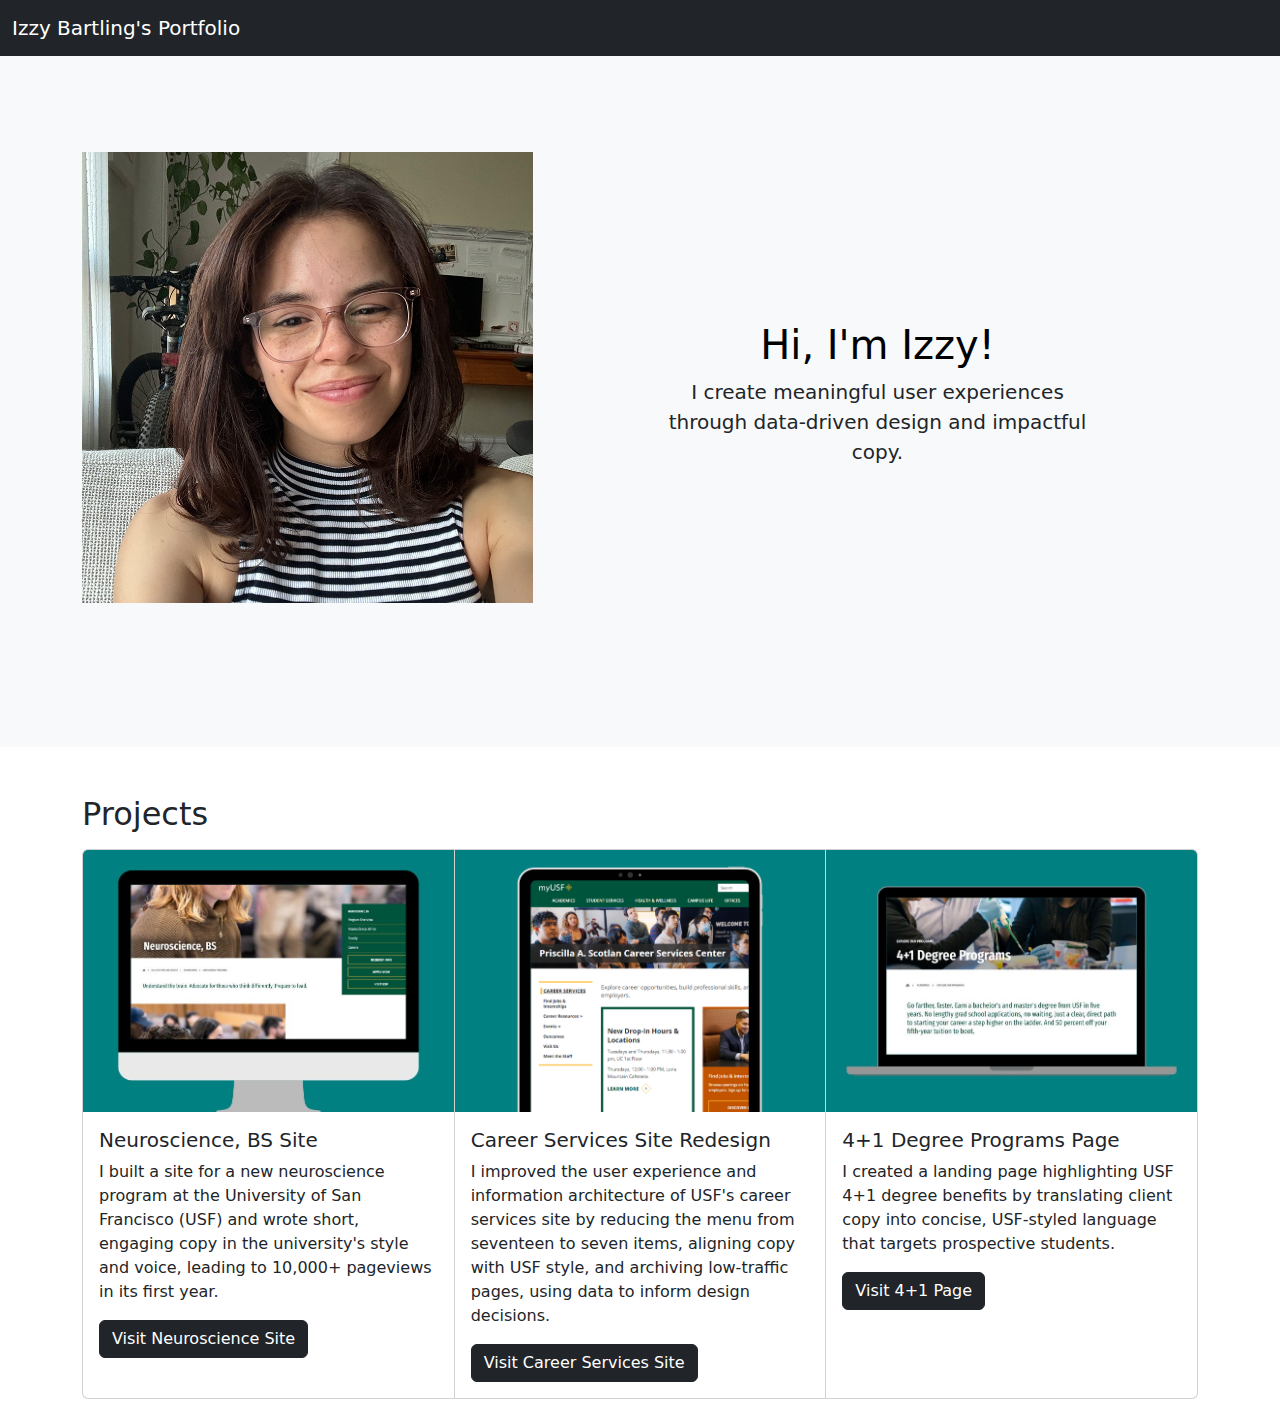
<file: index.html>
<!DOCTYPE html>
<html lang="en">
    <head>
        <meta charset="uft-8">
        <meta name="viewport" content="width=device-width, initial-scale=1">
        <title>Izzy Bartling | Web Producer</title>
        <link href="https://cdn.jsdelivr.net/npm/bootstrap@5.3.3/dist/css/bootstrap.min.css" rel="stylesheet" integrity="sha384-QWTKZyjpPEjISv5WaRU9OFeRpok6YctnYmDr5pNlyT2bRjXh0JMhjY6hW+ALEwIH" crossorigin="anonymous">
    </head>
    <body class="mb-4">

        <nav class="navbar navbar-expand-md navbar-dark bg-dark" aria-label="Fourth navbar example">
            <div class="container-fluid">
              <a class="navbar-brand" href="#">Izzy Bartling's Portfolio</a>
            </div>
        </nav>
        
        <div class="mb-5">
            <div class="p-5 text-center bg-body-tertiary">
              <div class="container py-5">
                <div class="row d-flex align-items-center">
                  <div class="col-md-5 mb-5">
                    <img src="izzy-headshot-2024.jpg" alt="izzy bartling" width="100%" />
                  </div>
                  <div class="col-md-7">
                <h1 class="text-body-emphasis">Hi, I'm Izzy!</h1>
                <p class="col-lg-8 mx-auto lead">
                  I create meaningful user experiences through data-driven design and impactful copy.
                </p>
                </div>
              </div>
              </div>
            </div>
        </div>

        <div class="container">
        <h2 class="mb-3">Projects</h2>
        <div class="card-group">
          <div class="card">
            <img src="neuroscience-site-preview.jpg" class="card-img-top" alt="USF Neuroscience major site">
            <div class="card-body">
              <h5 class="card-title">Neuroscience, BS Site</h5>
              <p class="card-text">I built a site for a new neuroscience program at the University of San Francisco (USF) and wrote short, engaging copy in the university's style and voice, leading to 10,000+ pageviews in its first year.</p>
              <a href="https://www.usfca.edu/arts-sciences/programs/undergraduate/neuroscience" target="_blank" class="btn btn-dark">Visit Neuroscience Site</a>
            </div>
          </div>
          <div class="card">
            <img src="career-services-preview.png" class="card-img-top" alt="Career Services site">
            <div class="card-body">
              <h5 class="card-title">Career Services Site Redesign</h5>
              <p class="card-text">I improved the user experience and information architecture of USF's career services site by reducing the menu from seventeen to seven items, aligning copy with USF style, and archiving low-traffic pages, using data to inform design decisions.</p>
              <a href="https://myusf.usfca.edu/career-services" target="_blank" class="btn btn-dark">Visit Career Services Site</a>
            </div>
          </div>
          <div class="card">
            <img src="dual-degree-page-preview.jpg" class="card-img-top" alt="USF Dual Degree site page">
            <div class="card-body">
              <h5 class="card-title">4+1 Degree Programs Page</h5>
              <p class="card-text">I created a landing page highlighting USF 4+1 degree benefits by translating client copy into concise, USF-styled language that targets prospective students.</p>
              <a href="https://www.usfca.edu/academics/explore-our-programs/4-plus-1-programs" target="_blank" class="btn btn-dark">Visit 4+1 Page</a>
            </div>
          </div>
        </div>
        </div>

        <script src="https://cdn.jsdelivr.net/npm/bootstrap@5.3.3/dist/js/bootstrap.bundle.min.js" integrity="sha384-YvpcrYf0tY3lHB60NNkmXc5s9fDVZLESaAA55NDzOxhy9GkcIdslK1eN7N6jIeHz" crossorigin="anonymous"></script>
    </body>
</html>
</file>
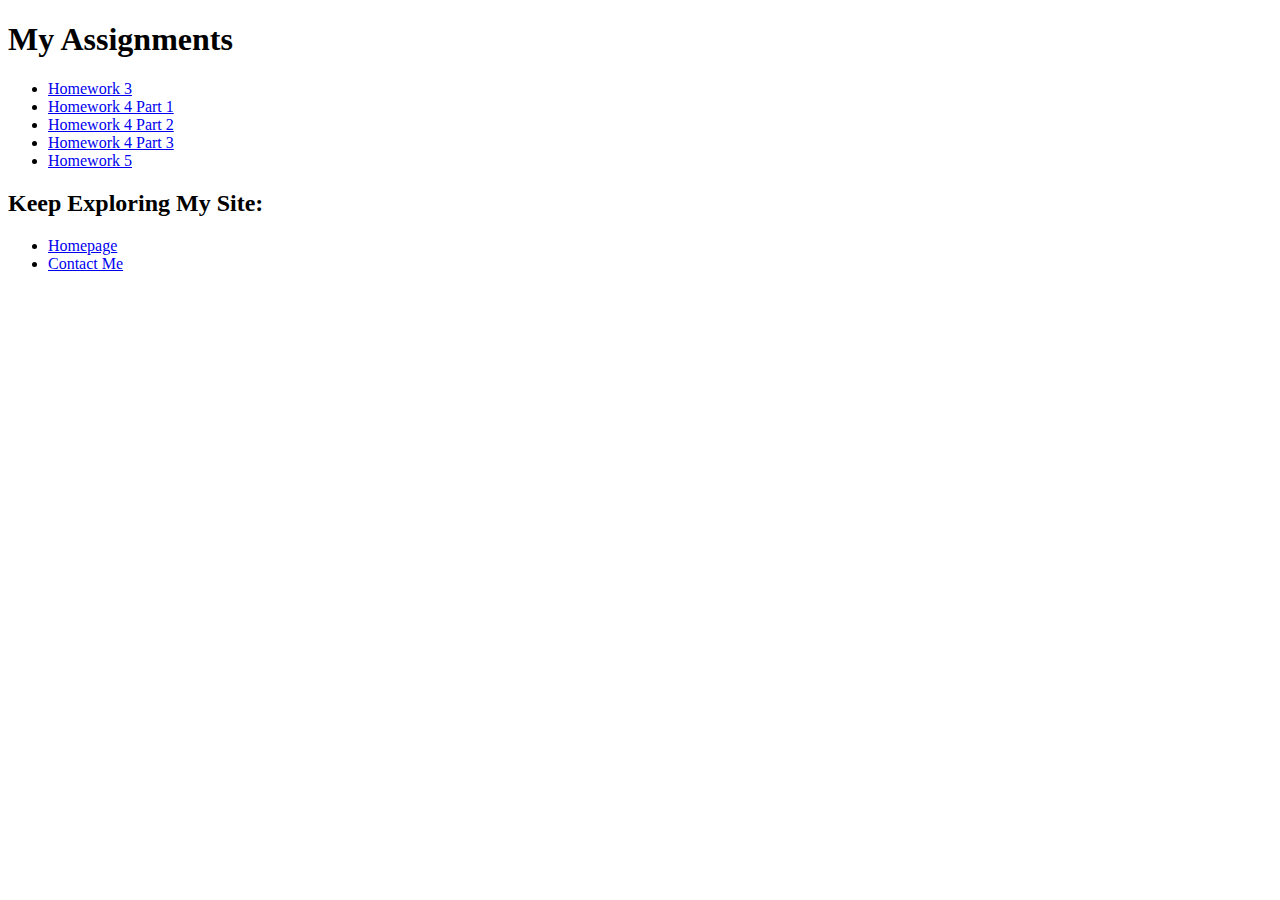
<file: assignments.html>
<!doctype html><html lang=en><meta charset=utf-8><title>My Assignments | Izzy Bartling's Website</title><h1>My Assignments</h1><ul><li><a href=hw3.html>Homework 3</a><li><a href=hw4part1.html>Homework 4 Part 1</a><li><a href=hw4part2.html>Homework 4 Part 2</a><li><a href=hw4part3.html>Homework 4 Part 3</a><li><a href="movies.html">Homework 5</a></</li></ul><h2>Keep Exploring My Site:</h2><ul><li><a href=index.html>Homepage</a><li><a href=contact.html>Contact Me</a></ul>
</file>
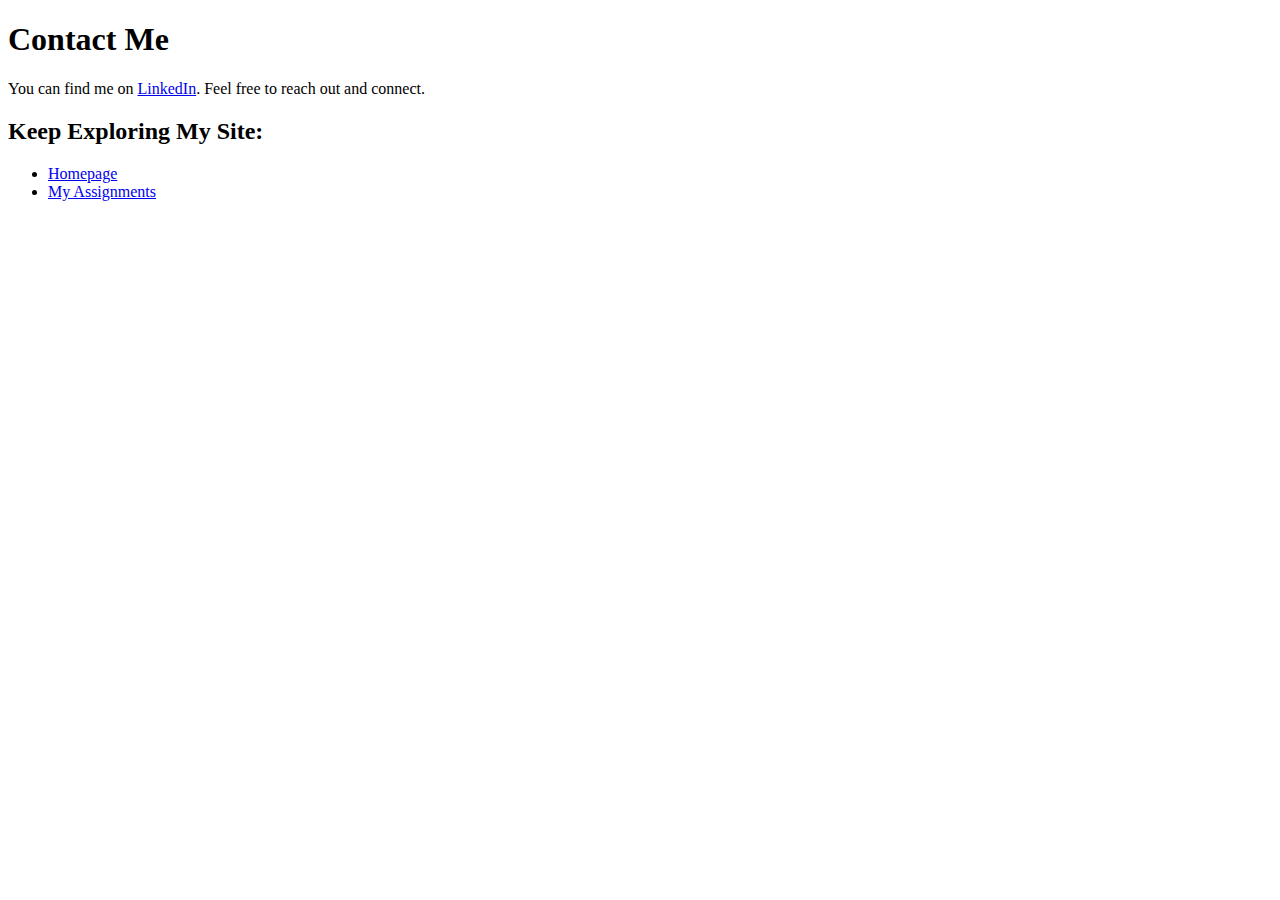
<file: contact.html>
<!doctype html><html lang=en><script async src="https://www.googletagmanager.com/gtag/js?id=G-JEFMGSB1LB"></script><script>function gtag(){dataLayer.push(arguments)}window.dataLayer=window.dataLayer||[],gtag("js",new Date),gtag("config","G-JEFMGSB1LB")</script><meta charset=utf-8><title>Contact Me | Izzy Bartling's Website</title><h1>Contact Me</h1><p>You can find me on <a href=https://www.linkedin.com/in/isabel-bartling/ target=_blank>LinkedIn</a>. Feel free to reach out and connect.<h2>Keep Exploring My Site:</h2><ul><li><a href=index.html>Homepage</a><li><a href=assignments.html>My Assignments</a></ul>
</file>
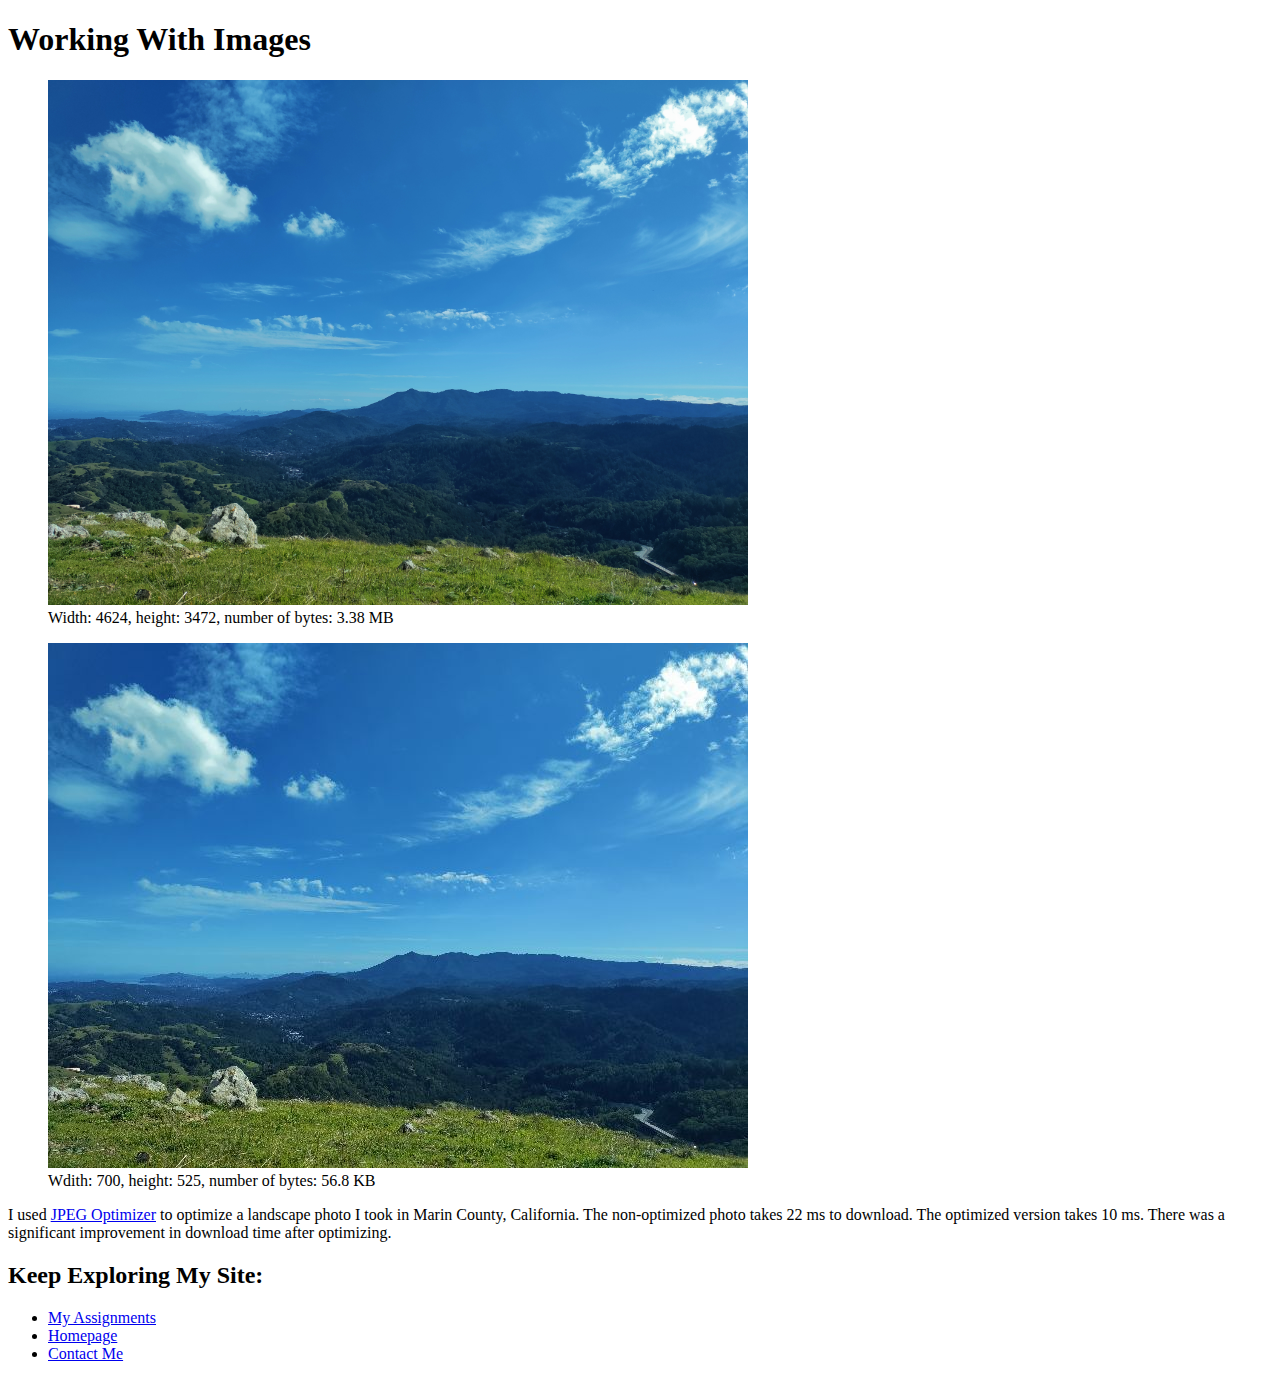
<file: hw3.html>
<!doctype html><html lang=en><meta charset=utf-8><title>Izzy Bartling | Web Producer at USF</title><h1>Working With Images</h1><figure><img alt="mountains in Marin" src=marin-non-optimized.jpg width=700><figcaption>Width: 4624, height: 3472, number of bytes: 3.38 MB</figcaption></figure><figure><img alt="mountains in Marin" src=marin-optimized.jpg><figcaption>Wdith: 700, height: 525, number of bytes: 56.8 KB</figcaption></figure><p>I used <a href=https://jpeg-optimizer.com/ target=_blank>JPEG Optimizer</a> to optimize a landscape photo I took in Marin County, California. The non-optimized photo takes 22 ms to download. The optimized version takes 10 ms. There was a significant improvement in download time after optimizing.<h2>Keep Exploring My Site:</h2><ul><li><a href=assignments.html>My Assignments</a><li><a href=index.html>Homepage</a><li><a href=contact.html>Contact Me</a></ul>
</file>
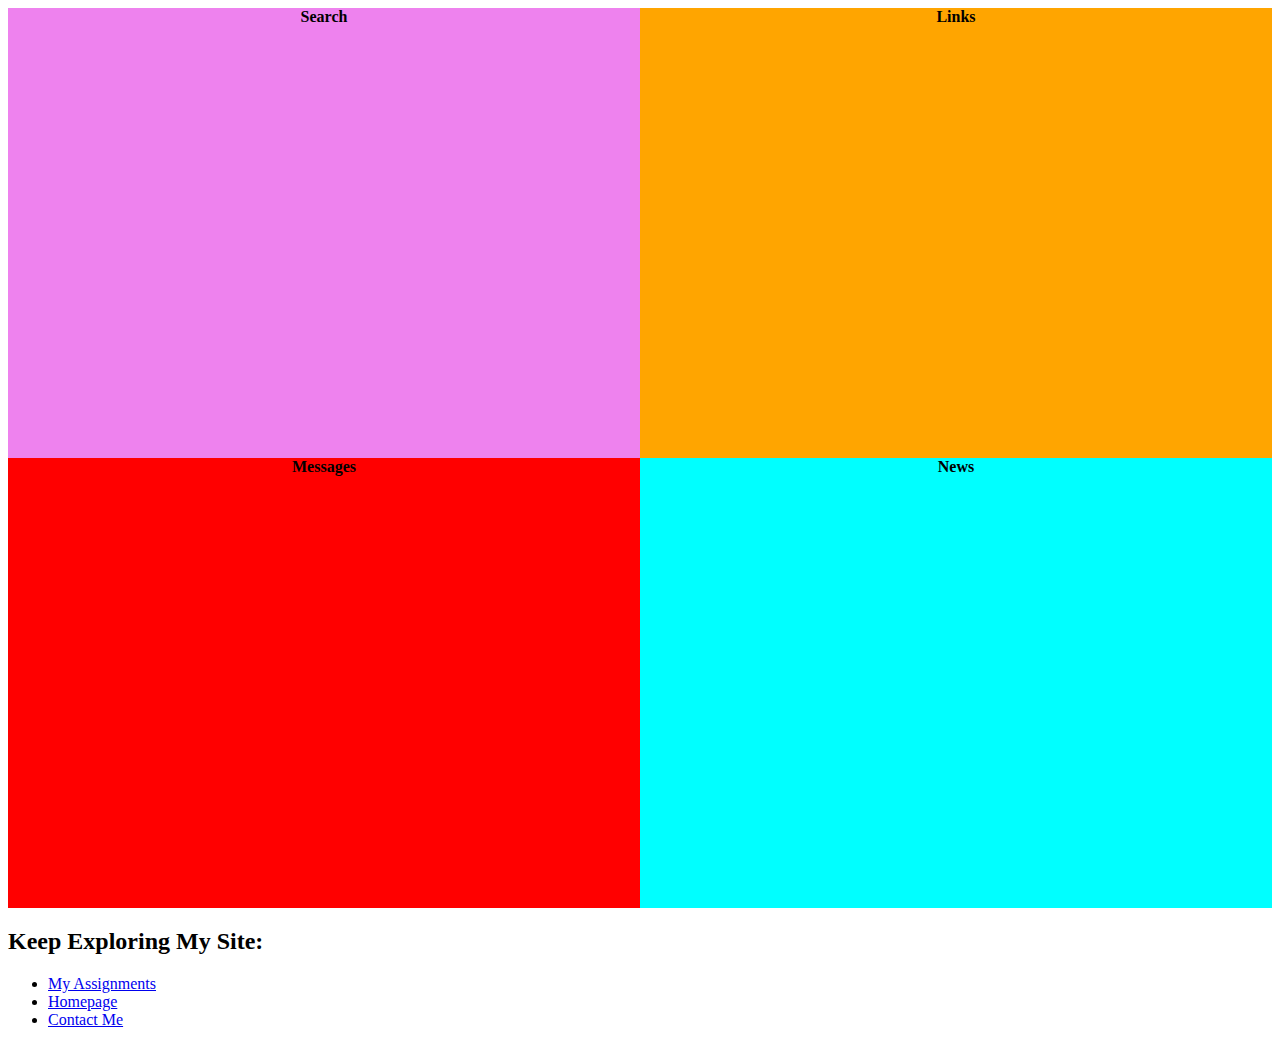
<file: hw4part1.html>
<!doctype html><html lang=en><title>Working with Grids</title><meta charset=utf-8><meta content="working with grids in CNIT 132A" name=description><style>.news{grid-area:news}.links{grid-area:links}.search{grid-area:search}.messages{grid-area:messages}.page-layout{display:grid;grid-template-areas:'search links' 'messages news';grid-template-columns:1fr 1fr;grid-template-rows:1fr 1fr;height:100vh;width:100%}.links,.messages,.news,.search{text-align:center;font-weight:700}.news{background-color:#0ff}.links{background-color:orange}.search{background-color:violet}.messages{background-color:red}</style><div class=page-layout><div class=news>News</div><div class=links>Links</div><div class=search>Search</div><div class=messages>Messages</div></div><h2>Keep Exploring My Site:</h2><ul><li><a href=assignments.html>My Assignments</a><li><a href=index.html>Homepage</a><li><a href=contact.html>Contact Me</a></ul>
</file>
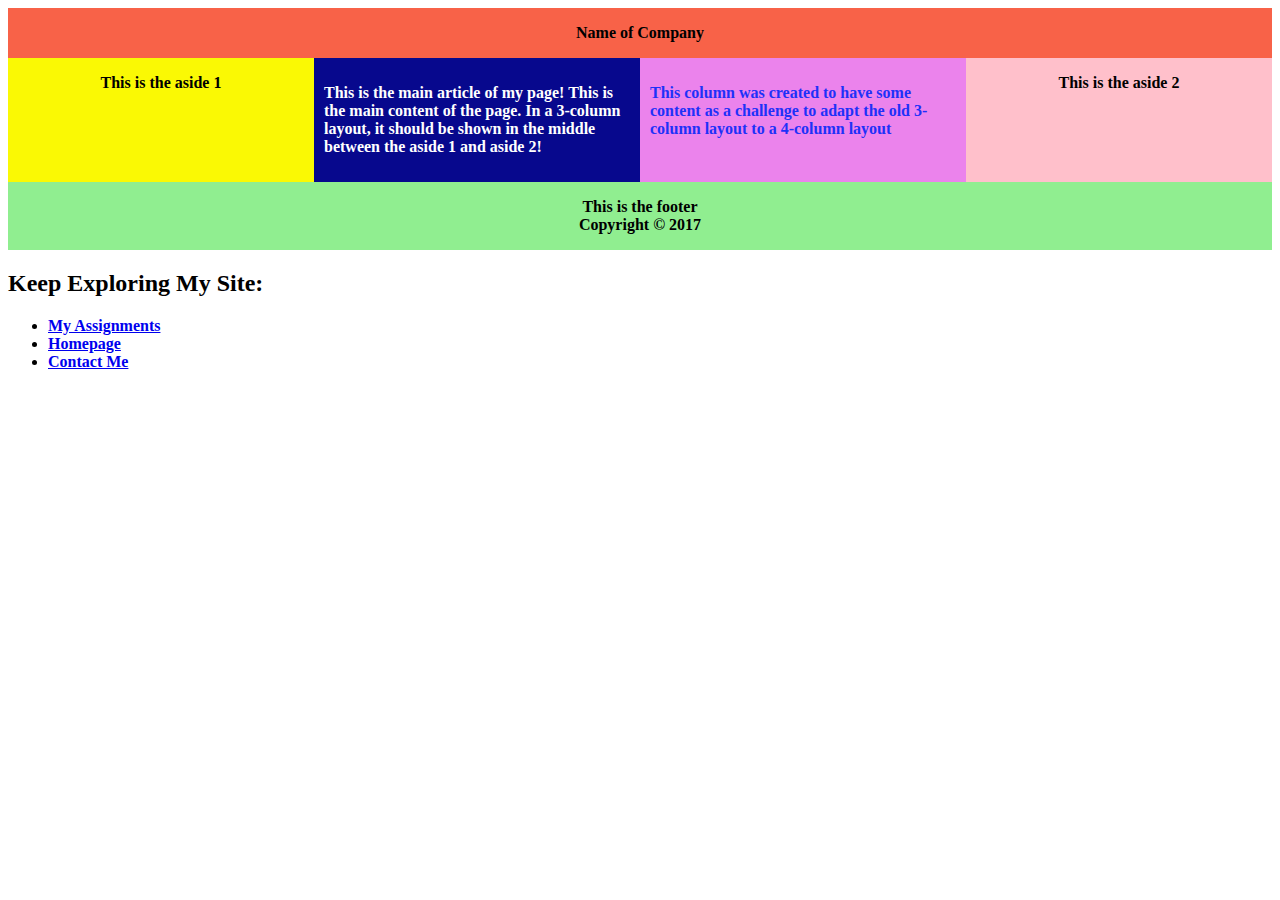
<file: hw4part2.html>
<!doctype html><html lang=en><meta charset=utf-8><title>Homework 4</title><link href=style.css rel=stylesheet><div class=flex-container><div class="center-text header"><p>Name of Company</div></div><div class=flex-container><div class="center-text aside-1"><p>This is the aside 1</div><div class=main><p>This is the main article of my page! This is the main content of the page. In a 3-column layout, it should be shown in the middle between the aside 1 and aside 2!</div><div class=extra-item><p>This column was created to have some content as a challenge to adapt the old 3-column layout to a 4-column layout</div><div class="center-text aside-2"><p>This is the aside 2</div></div><div class=flex-container><div class="center-text footer"><p>This is the footer<br>Copyright © 2017</div></div><h2>Keep Exploring My Site:</h2><ul><li><a href=assignments.html>My Assignments</a><li><a href=index.html>Homepage</a><li><a href=contact.html>Contact Me</a></ul>
</file>
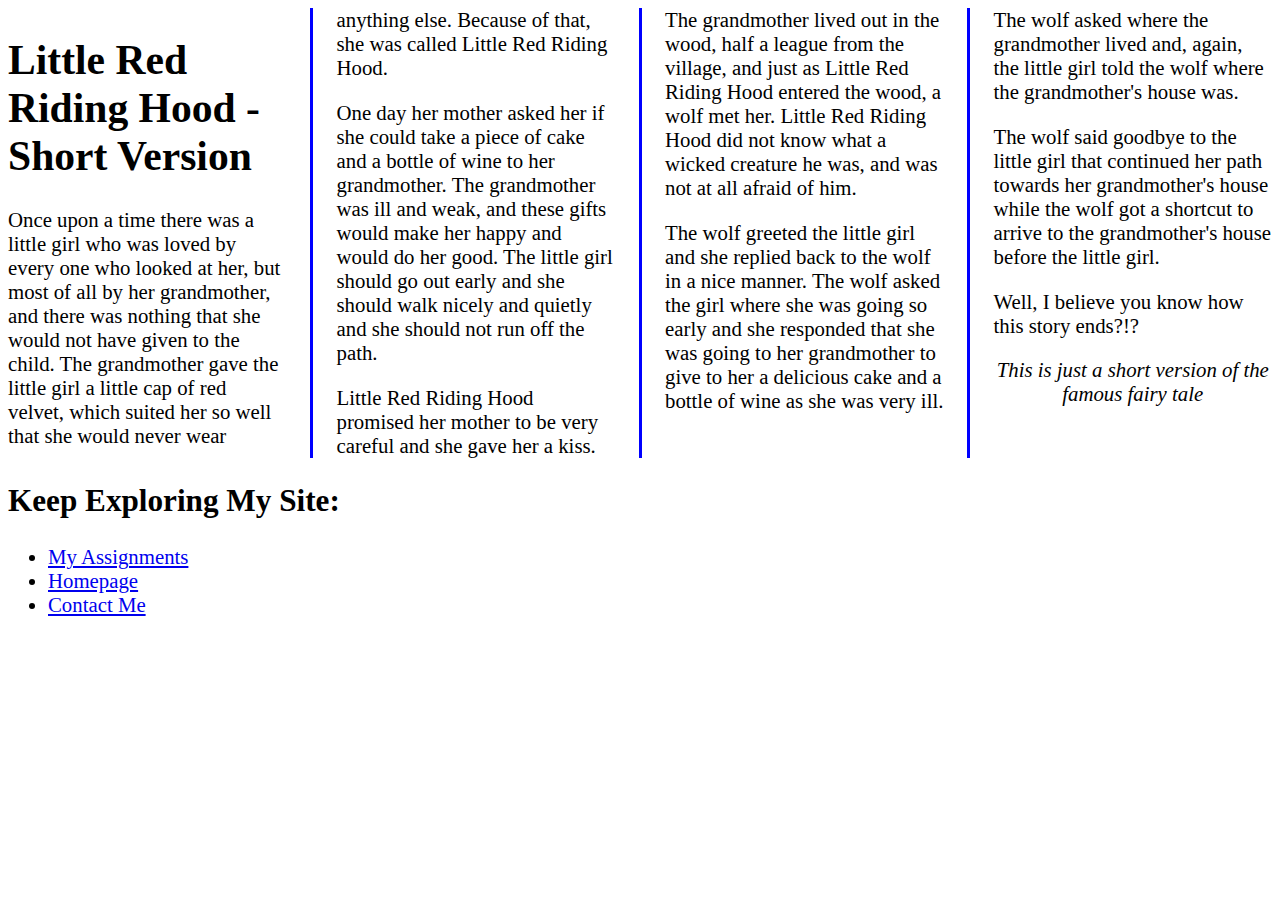
<file: hw4part3.html>
<!doctype html><html lang=en><title>Column Layout</title><meta charset=utf-8><meta content="Column layout" name=description><style>body{font-size:1.3rem}.multicol{column-count:4;column-gap:50px;column-rule:3px solid #00f}.footer{text-align:center;font-style:italic}</style><div class=multicol><h1>Little Red Riding Hood - Short Version</h1><main><p>Once upon a time there was a little girl who was loved by every one who looked at her, but most of all by her grandmother, and there was nothing that she would not have given to the child. The grandmother gave the little girl a little cap of red velvet, which suited her so well that she would never wear anything else. Because of that, she was called Little Red Riding Hood.<p>One day her mother asked her if she could take a piece of cake and a bottle of wine to her grandmother. The grandmother was ill and weak, and these gifts would make her happy and would do her good. The little girl should go out early and she should walk nicely and quietly and she should not run off the path.<p>Little Red Riding Hood promised her mother to be very careful and she gave her a kiss.<p>The grandmother lived out in the wood, half a league from the village, and just as Little Red Riding Hood entered the wood, a wolf met her. Little Red Riding Hood did not know what a wicked creature he was, and was not at all afraid of him.<p>The wolf greeted the little girl and she replied back to the wolf in a nice manner. The wolf asked the girl where she was going so early and she responded that she was going to her grandmother to give to her a delicious cake and a bottle of wine as she was very ill.<p>The wolf asked where the grandmother lived and, again, the little girl told the wolf where the grandmother's house was.<p>The wolf said goodbye to the little girl that continued her path towards her grandmother's house while the wolf got a shortcut to arrive to the grandmother's house before the little girl.<p>Well, I believe you know how this story ends?!?</main><p class=footer>This is just a short version of the famous fairy tale</div><h2>Keep Exploring My Site:</h2><ul><li><a href=assignments.html>My Assignments</a><li><a href=index.html>Homepage</a><li><a href=contact.html>Contact Me</a></ul>
</file>
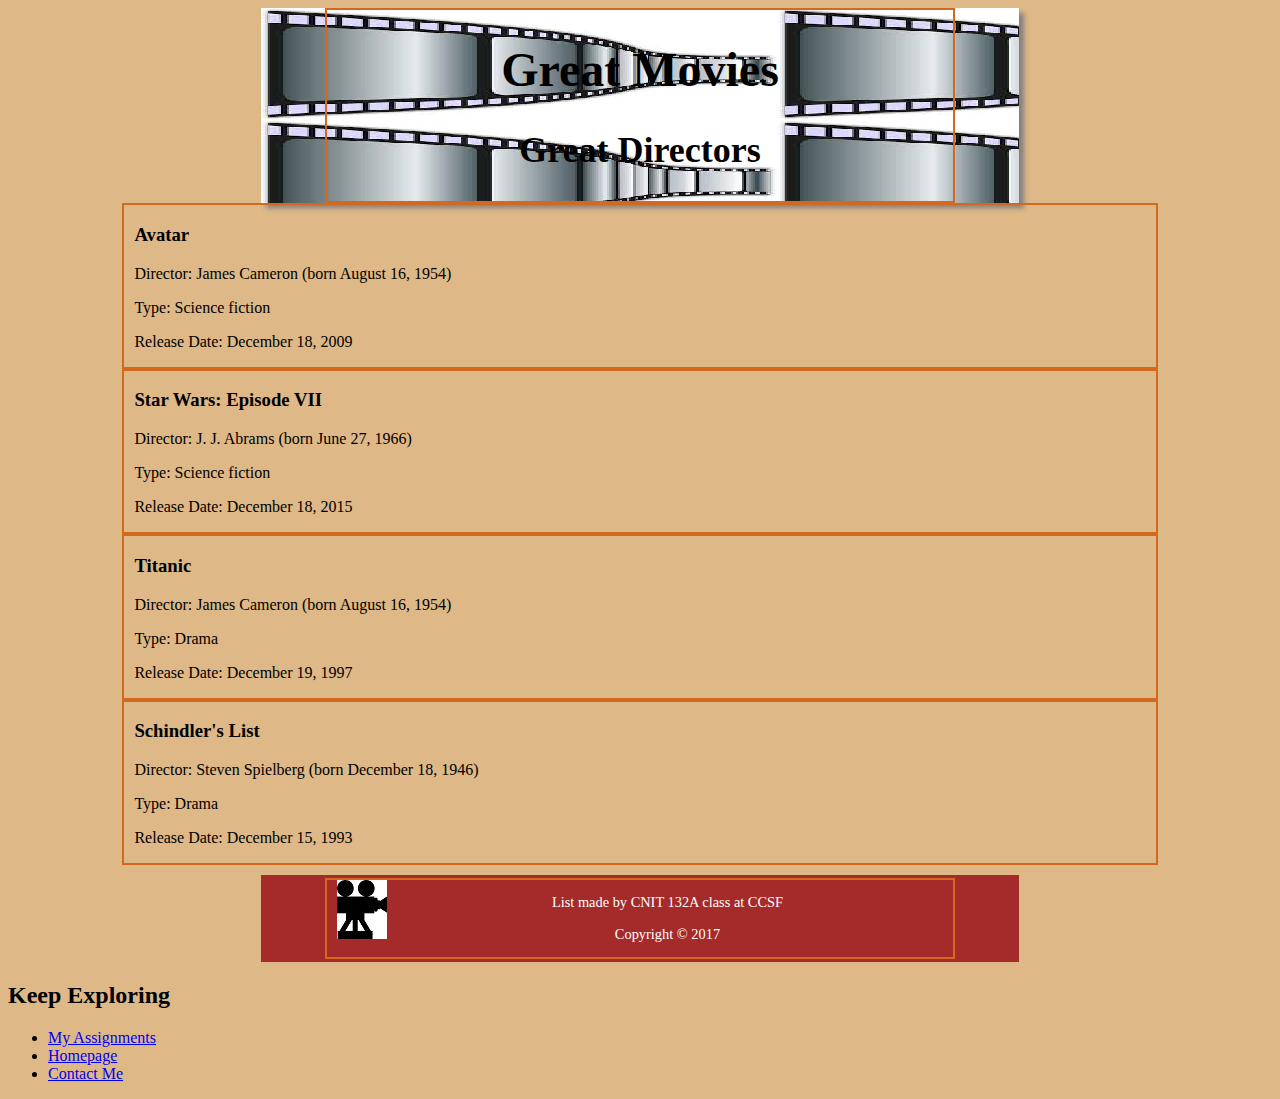
<file: movies.html>
<!doctype html><html lang=en><title>Great movie titles</title><meta content="a list of great movie titles, name of director and trailer" name=description><meta charset=utf-8><style>body{background-color:#deb887;color:#000}header{width:60%;background-image:url(banner.png);margin:0 auto;text-align:center;box-shadow:5px 5px 5px gray;font-size:1.5rem;color:#000}div{width:80%;margin:0 auto;border:2px solid #d2691e;padding:0 10px}footer{width:60%;margin:10px auto;padding:3px 0;text-align:center;background-color:brown;color:#fff;font-size:.9rem}footer img{float:left;margin:0 5px 5px 0}</style><header><div itemscope itemtype=https://schema.org/CreativeWork><h1><span itemprop=about>Great Movies</span></h1><h2><span itemprop=about>Great Directors</span></h2></div></header><article><div itemscope itemtype=https://schema.org/Movie><h3><span itemprop=name>Avatar</span></h3><p><span itemprop=director>Director: James Cameron <span itemprop=birthDate>(born August 16, 1954)</span><p><span itemprop=genre>Type: Science fiction</span><p><span itemprop=datePublished>Release Date: December 18, 2009</span></div></article><article><div itemscope itemtype=http://schema.org/Movie><h3><span itemprop=name>Star Wars: Episode VII</span></h3><p><span itemprop=director>Director: J. J. Abrams <span itemprop=birthDate>(born June 27, 1966)</span><p><span itemprop=genre>Type: Science fiction</span><p><span itemprop=datePublished>Release Date: December 18, 2015</span></div></article><article><div itemscope itemtype=https://schema.org/Movie><h3><span itemprop=name>Titanic</span></h3><p><span itemprop=director>Director: James Cameron</span> <span itemprop=birthDate>(born August 16, 1954)</span><p><span itemprop=genre>Type: Drama</span><p><span itemprop=datePublished>Release Date: December 19, 1997</span></div></article><article><div itemscope itemtype=https://schema.org/Movie><h3><span itemprop=name>Schindler's List</span></h3><p><span itemprop=director>Director: Steven Spielberg (born December 18, 1946)</span><p><span itemprop=genre>Type: Drama</span><p><span itemprop=datePublished>Release Date: December 15, 1993</span></div></article><footer><div itemscope itemtype=https://schema.org/CreativeWork><span itemprop=associatedMedia><img alt="vintage film projector" src=movielogo.png></span><p>List made by <span itemprop=author>CNIT 132A class at CCSF</span><p><span itemprop=copyrightYear>Copyright © 2017</span></div></footer><h2>Keep Exploring</h2><nav><ul><li><a href=assignments.html>My Assignments</a><li><a href=index.html>Homepage</a><li><a href=contact.html>Contact Me</a></ul></nav>
</file>
